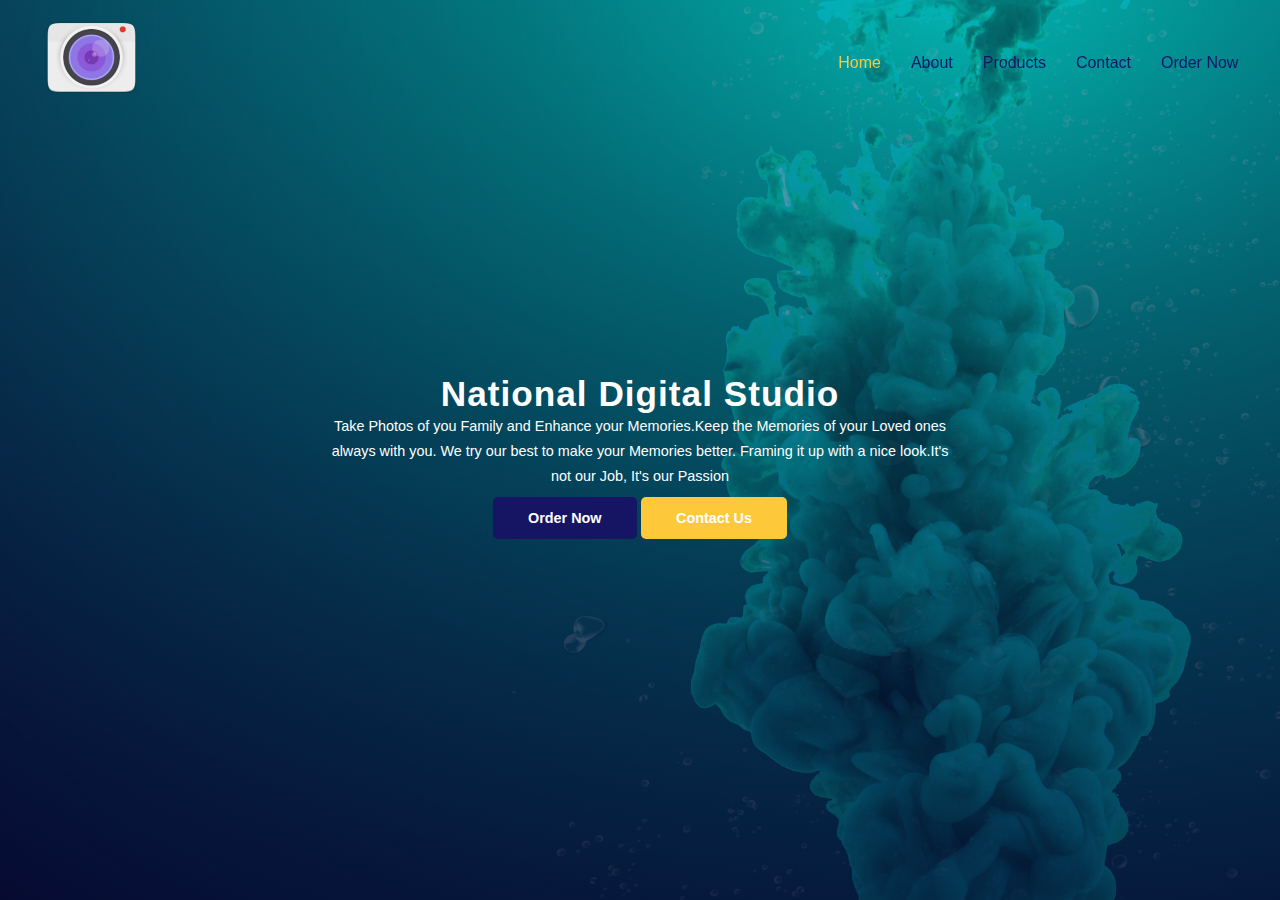
<file: index.html>
<!DOCTYPE html>
<html>
<head>
	<meta charset="utf-8">
	<meta name="viewport" content="width=device-width, initial-scale=1">
	<title>National Digital Studio</title>
	<link rel="stylesheet" type="text/css" href="style.css">
</head>
<body>

<div class="mainframe">
<nav>
<div class="nav-img">
	<img src="logo2.png">
</div>
<div class="nav-links">
	<ul>
		<li><a  class="active" href="#">Home</a></li>
		<li><a href="about.html">About</a></li>
		<li><a href="product.html">Products</a></li>
		<li><a href="contact.html">Contact</a></li>
		<li><a href="mailto:nationaldigitalstudio@gmail.com">Order Now</a></li>
	</ul>
</div>
</nav>


<section id="home">
	<h2>National Digital Studio</h2>
	<p>Take Photos of you Family and Enhance your Memories.Keep the Memories of your Loved ones always with you. We try our best to make your Memories better. Framing it up with a nice look.It's not our Job, It's our Passion</p>
	<div class="btn">
		<a class= 'green'href="mailto:nationaldigitalstudio@gmail.com">Order Now</a>
		<a class="blue" href="contact.html">Contact Us</a>
	</div>
</section>
</div>
</body>
</html>
</file>
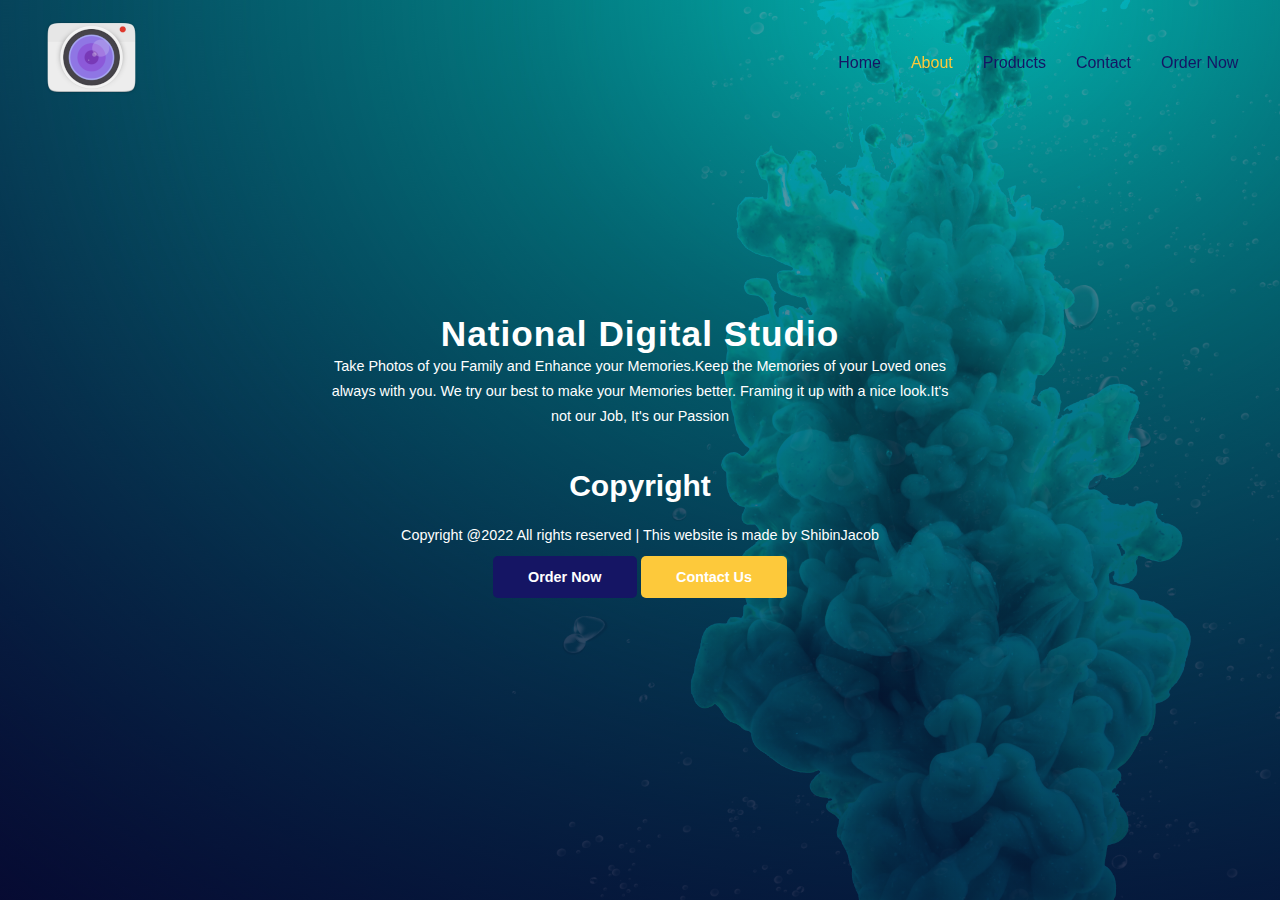
<file: about.html>
<!DOCTYPE html>
<html>
<head>
	<meta charset="utf-8">
	<meta name="viewport" content="width=device-width, initial-scale=1">
	<title>National Digital Studio</title>
	<link rel="stylesheet" type="text/css" href="style.css">
</head>
<body>

<div class="mainframe">
<nav>
<div class="nav-img">
	<img src="logo2.png">
</div>
<div class="nav-links">
	<ul>
		<li><a  href="index.html">Home</a></li>
		<li><a class="active" href="about.html">About</a></li>
		<li><a href="product.html">Products</a></li>
		<li><a href="contact.html">Contact</a></li>
		<li><a href="mailto:nationaldigitalstudio@gmail.com">Order Now</a></li>
	</ul>
</div>
</nav>


<section id="home">
	<h2>National Digital Studio</h2>
	<p>Take Photos of you Family and Enhance your Memories.Keep the Memories of your Loved ones always with you. We try our best to make your Memories better. Framing it up with a nice look.It's not our Job, It's our Passion</p>
	
	<h3>Copyright</h3>
	<p>Copyright @2022 All rights reserved | This website is made by ShibinJacob</p>

	<div class="btn">
		<a class= 'green'href="mailto:nationaldigitalstudio@gmail.com">Order Now</a>
		<a class="blue" href="contact.html">Contact Us</a>
	</div>
</section>
</div>
</body>
</html>
</file>
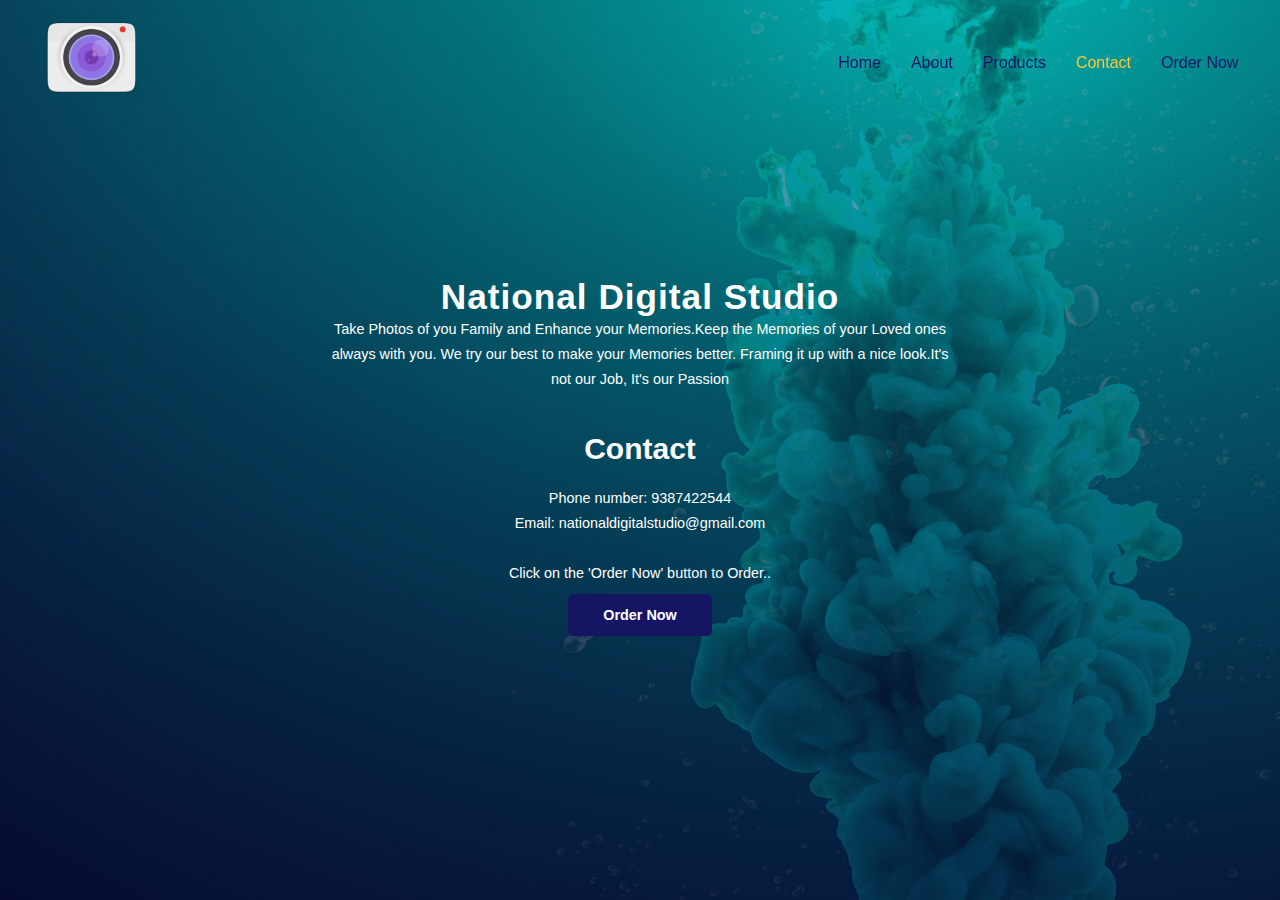
<file: contact.html>
<!DOCTYPE html>
<html>
<head>
	<meta charset="utf-8">
	<meta name="viewport" content="width=device-width, initial-scale=1">
	<title>National Digital Studio</title>
	<link rel="stylesheet" type="text/css" href="style.css">
</head>
<body>

<div class="mainframe">
<nav>
<div class="nav-img">
	<img src="logo2.png">
</div>
<div class="nav-links">
	<ul>
		<li><a href="index.html">Home</a></li>
		<li><a href="about.html">About</a></li>
		<li><a href="product.html">Products</a></li>
		<li><a class="active" id="tra" href="contact.html">Contact</a></li>
		<li><a href="mailto:nationaldigitalstudio@gmail.com">Order Now</a></li>
	</ul>
</div>
</nav>


<section id="home">
	<h2>National Digital Studio</h2>
	<p>Take Photos of you Family and Enhance your Memories.Keep the Memories of your Loved ones always with you. We try our best to make your Memories better. Framing it up with a nice look.It's not our Job, It's our Passion</p>
	
	<h3>Contact</h3>
	<p>Phone number: 9387422544<br>Email: nationaldigitalstudio@gmail.com<br><br>Click on the 'Order Now' button to Order..</p>

	<div class="btn">
		<a class= 'green'href="mailto:nationaldigitalstudio@gmail.com">Order Now</a>
	</div>
</section>
</div>
</body>
</html>
</file>
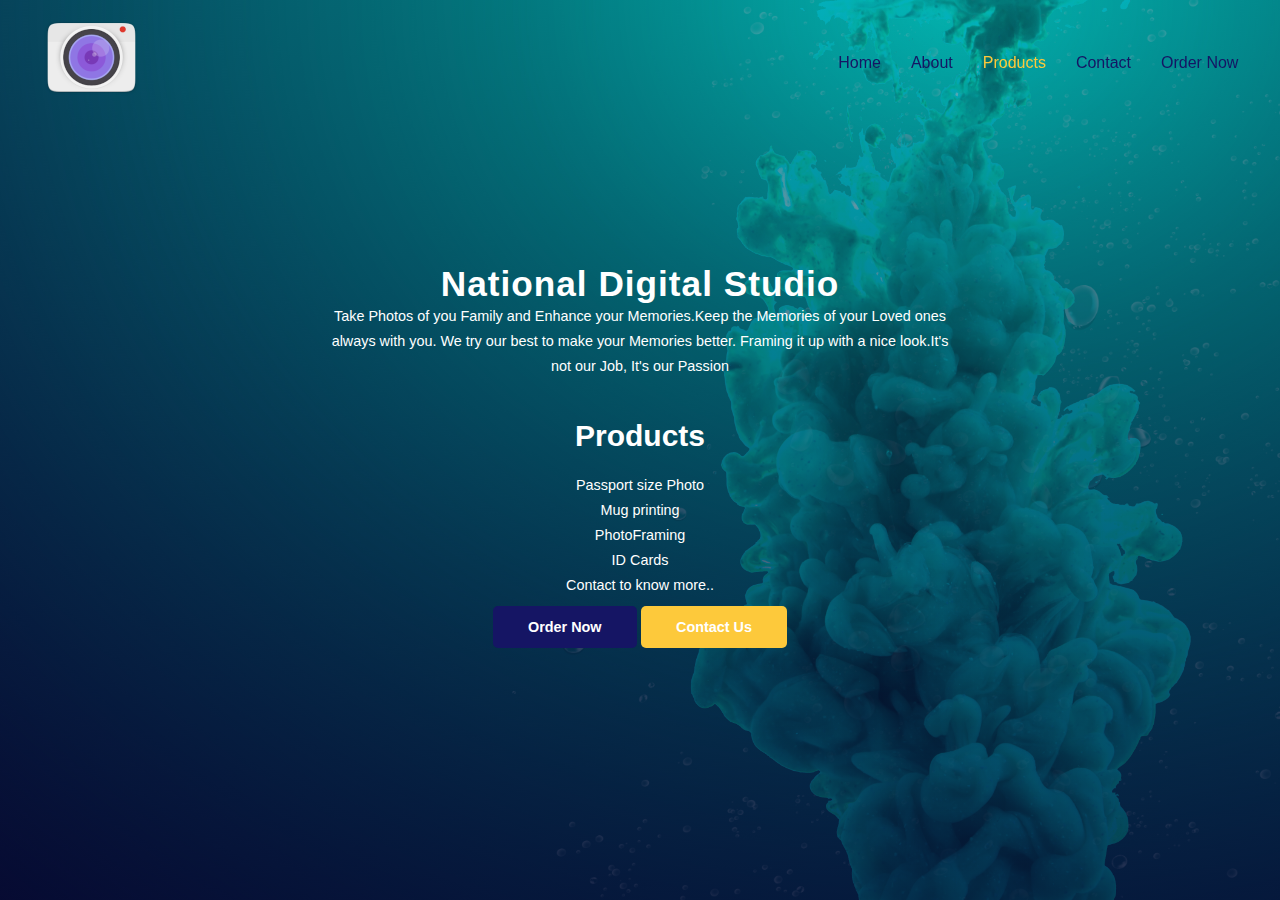
<file: product.html>
<!DOCTYPE html>
<html>
<head>
	<meta charset="utf-8">
	<meta name="viewport" content="width=device-width, initial-scale=1">
	<title>National Digital Studio</title>
	<link rel="stylesheet" type="text/css" href="style.css">
</head>
<body>

<div class="mainframe">
<nav>
<div class="nav-img">
	<img src="logo2.png">
</div>
<div class="nav-links">
	<ul>
		<li><a href="index.html">Home</a></li>
		<li><a href="about.html">About</a></li>
		<li><a class="active" href="product.html">Products</a></li>
		<li><a href="contact.html">Contact</a></li>
		<li><a href="mailto:nationaldigitalstudio@gmail.com">Order Now</a></li>
	</ul>
</div>
</nav>


<section id="home">
	<h2>National Digital Studio</h2>
	<p>Take Photos of you Family and Enhance your Memories.Keep the Memories of your Loved ones always with you. We try our best to make your Memories better. Framing it up with a nice look.It's not our Job, It's our Passion</p>
	
	<h3>Products</h3>
	<p>Passport size Photo<br>Mug printing<br>PhotoFraming<br>ID Cards<br>Contact to know more..</p>
	<div class="btn">
		<a class= 'green'href="mailto:nationaldigitalstudio@gmail.com">Order Now</a>
		<a class="blue" href="contact.html">Contact Us</a>
	</div>
</section>
</div>
</body>
</html>
</file>
<file: style.css>
*{
	padding: 0;
	margin: 0;
}

body{
	font-family: sans-serif;
}


/*----Main Tags---*/

h1{
	font-size: 2.5rem;
	font-weight: 700;
	color: rgb(35, 35, 85);
}

h6{
	font-size: 1.1rem;
	color: rgb(24, 24, 49);
}

span{
	font-size: .9rem;
	color: #757373;
}

.mainframe{
	width: 100%;
	height: 100vh;
	background-image: linear-gradient(rgba(9, 5, 54, 0.3),rgba(5, 4, 46, 0.7)),url("background.png");
}


/*---Main Frame--*/


nav{
	position: fixed;
	width: 100%;
	display: flex;
	flex-direction: row;
	justify-content: space-between;
	padding: 5px 3vw;
	align-items: center;
	/*---box-shadow: 2px 2px 10px rgba(0, 0, 0, 0.15);---*/
}

nav img{
	cursor: pointer;
}

nav .nav-links{
	display: flex;
}

#menu-btn{
	padding-right: 100px;
	width: 30px;
	height: 30px;
}

nav .nav-links ul{
	padding-right: 50px;
	padding-top: 5px;
	display: flex;
	justify-content: flex-end;
	align-items: center;
	margin-right: 30px;
}

nav .nav-links ul li{
	list-style: none;
	margin-left: 30px;
}

nav .nav-links ul li a{
	text-decoration: none;
	color: rgb(21, 21, 100);
	font-size: 16px;
	font-weight: 500;
	transition: 0.3s ease;
}

nav .nav-links ul li a.active ,nav .nav-links ul li a:hover{
	color: #fdc93b;
}

#home{
	width: 100%;
	height: 100vh;
	background-size: cover;
	display: flex;
	background-position: center;
	flex-direction: column;
	justify-content: center;
	align-items: center;
	text-align: center;
}

#home h2{
	color: #fff;
	font-size: 2.2rem;
	letter-spacing: 1px;
}

#home p{
	width: 50%;
	color: #fff;
	font-size: 0.9rem;
	line-height: 25px;
	align-items: center;
	padding-bottom: 20px;
	text-align: center;
}



#home a{
	text-decoration: none;
	font-size: 0.9rem;
	padding: 13px 35px;
	background-color: #fff;
	font-weight: 600;
	border-radius: 5px;
	transition: 0.3s ease;
}

#home a.green{
	color: #fff;
	background: rgb(21, 21, 100);
}

#home a.green:hover{
	color: rgb(21, 21, 100);
	background: #fff;
}

#home a.blue{
	color: #fff;
	background: #fdc93b;
}

#home a.blue:hover{
	color: #fdc93b;
	background: #fff;
}


#home h3{
	padding: 20px 0 0 0;
	color: #fff;
	text-align: center;
	padding-bottom: 20px;
	font-size: 30px;

}

#about{
	width: 100%;
	height: 100vh;
	background-size: cover;
	display: flex;
	background-position: center;
	flex-direction: column;
	justify-content: center;
	align-items: center;
	text-align: center;
}

#home h2{
	color: #fff;
	font-size: 2.2rem;
	letter-spacing: 1px;
}

#about p{
	width: 50%;
	color: #fff;
	font-size: 0.9rem;
	line-height: 25px;
	align-items: center;
	padding-bottom: 20px;
	text-align: center;
}

#contact{
	width: 100%;
	height: 100vh;
	background-size: cover;
	display: flex;
	background-position: center;
	flex-direction: column;
	justify-content: center;
	align-items: center;
	text-align: center;
}

#contact h2{
	color: #fff;
	font-size: 2.2rem;
	letter-spacing: 1px;
}

#contact p{
	width: 50%;
	color: #fff;
	font-size: 0.9rem;
	align-items: center;
	padding-bottom: 20px;
	text-align: center;
}

#home h3{
	padding: 20px 0 0 0;
	color: #fff;
	text-align: center;
	padding-bottom: 20px;
	font-size: 30px;

}

#contact .btn a.green{
	color: #fff;
	background: rgb(21, 21, 100);
}

#home .btn a.green:hover{
	color: rgb(21, 21, 100);
	background: #fff;
}



@media(max-width: 475px){
	nav .nav-links ul li{
	list-style: none;
	margin-left: 40px;
}

#home h2 {
	color: #fff;
	font-size: 2.2rem;
	letter-spacing: 1px;
	padding-top: 50px;
}
}
</file>
